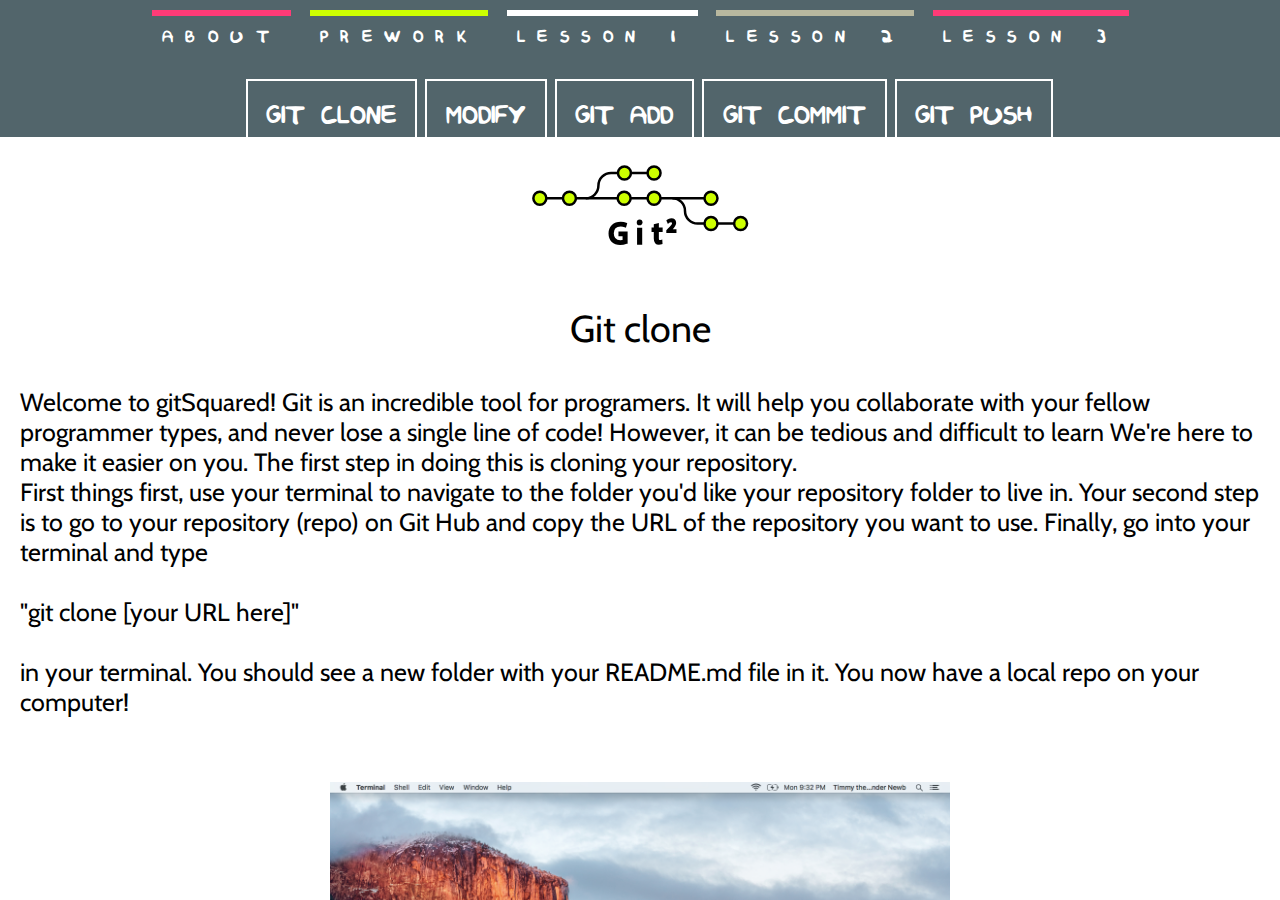
<file: index.html>
<!-- Lesson One -->
<!-- Modules
+git clone
+modify document
+git add
+git commit
+git push
 -->

<!DOCTYPE html>
<html>

<head>
  <link rel="stylesheet" type="text/css" href="css/g2.css">
  <link href='https://fonts.googleapis.com/css?family=Cabin' rel='stylesheet' type='text/css'>
  <title>gitSquared</title>
  <link href="assets/github_vector_icons/octicons.css" rel='stylesheet' type='text/css'>
  <link rel="icon" href="assets/images/git2favicon.svg" type="image/gif" sizes="16x16">
  <meta name="viewport" content="width=device-width, minimum-scale=1.0">

</head>
<body>

  <div id="wrapper">
    <div id="navigation_wrap">
      <div id="siteNav">
        <div id="siteNavItems">
          <a href="about.html" class="intraLink" id="about">about</a>

          <a href="prework.html"class="intraLink" id="prework">prework</a>
          <a href="index.html" class="intraLink" id="index">lesson 1</a>
          <a href="lessonTwo.html" class="intraLink" id="lesson2">lesson 2</a>
          <a href="lessonThree.html" class="intraLink" id="lesson3">lesson 3</a>
        </div>
        <div id="lessonNav">
          <a href="#module_1" class="intraLink">git clone</a>
          <a href="#module_2" class="intraLink">modify</a>
          <a href="#module_3" class="intraLink">git add</a>
          <a href="#module_4" class="intraLink">git commit</a>
          <a href="#module_5" class="intraLink">git push</a>
        </div>


      </div>
    </div>
    <div id="content">

      <div class="scroll">
        <div id="dynamic_header">
          <div id=branch_animate>
          <object id="branching-multi" type="image/svg+xml" data="svg/branch-master.svg"></object>

        </div>

        </div>
        <!--MOD1-->
        <div class="modules" id="module_1">
          <div class="moduleTitle">Git clone</div>
          <div class="moduleOneContent"><p>Welcome to gitSquared! Git is an incredible tool for programers. It will help you collaborate with your fellow programmer types, and never lose a single line of code! However, it can be tedious and difficult to learn We're here to make it easier on you. The first step in doing this is cloning your repository.<br> First things first, use your terminal to navigate to the folder you'd like your repository folder to live in. Your second step is to go to your repository (repo) on Git Hub and copy the URL of the repository you want to use. Finally, go into your terminal and type <br><br> "git clone [your URL here]" <br><br>in your terminal. You should see a new folder with your README.md file in it. You now have a local repo on your computer! </p> </div>
          <br>
          <div id="graphicInterfaceModOne">
            <img src="" id="moduleOnePicture">
          </div>
          <div id="moduleOneOutput">
          <p>
            You behold your desktop. What do you do?
          </p>
        </div>
        <div id="moduleOneButtonDiv">
          <button class="moduleOneButtons" onclick="cloneMethods.openTerminal()">Open Terminal</button>
          <button class="moduleOneButtons" onclick="cloneMethods.openGitHub()">Open GitHub</button>
          <button class="moduleOneButtons" onclick="cloneMethods.copyURL()">Copy URL</button>
          <button class="moduleOneButtons" onclick="cloneMethods.navigateTerminal()">Select Local Repo Location</button>
          <button class="moduleOneButtons" onclick="cloneMethods.enterGitCloneCommand()">Enter "git clone" command</button>
          <button class="moduleOneButtons" onclick="cloneMethods.reset()">Start Over</button>
          </div>
          </div>
        <!--MOD1-END-->

        <!--MOD2-->
        <div class="modules" id="module_2">
          <div class="moduleTitle">Mod the Thing</div>
          <div class="module_content">
            <p>This step is where your modify your document. Our recomendation is to do a simple text file. In your terminal navigate into your repository folder. Type
              <br>
              <br> "touch testFile.txt"
              <br>
              <br> in your terminal. Then, try an "ls" command, to see your newly created document!
              <br>
              <br> Before we carry on much farther, a few terms to help you understand whats going on with git.
              <br> We will refer to things as "local" or "remote". <strong> Local</strong> refers to documents that are on your computer. This includes anything you've not commited, or added (don't worry if you don't know what those are yet. We'll go into them more later!). Anything refered to as <strong>remote </strong>is on another computer. In this context, we'll be accessing GitHub's servers. If that sounds challenging, worry not! It can be daunting at first, but you'll be a wiz at it before you know it!
              <br>
              <br>So, now that we've updated the file and learned what local and remote are, What happens next?
            </p>
          </div>
        </div>
        <!--MOD2-END-->

        <!--MOD3-->
        <div class="modules" id="module_3">
          <div class="moduleTitle">Git Add: The Staging Area!</div>
          <div class="module_content">
            <p class="command"><em>git add [your file here]</em></p>
            <object id="add" type="image/svg+xml" data="svg/add.svg"></object></p>
            <p>Git has a Staging Area! That's right! This is the first step in the two-step
              check-in process. In this area you can:</p>
              <ul>
                <li>Stage files for commit after making a certain amount of changes and you think that
                  you want to have this version tracked.</li>
                  <li>You can add many files or a single file at a time.</li>
                  <li>You can also undo local changes with: git checkout [your file here] </li>
                  <li>You can remove a file from the staging area with: git reset HEAD [your file here]
                    (and still keep the local changes in the file).</li>
                  </ul>
                </div>

                <div class="feedback">
                  <p id="intro">Assusming that you have made some changes to your TestFile.txt and you are happy
                    with them. Now we'll add the file to the "Staging area". Please type the correct command that you
                    would type in your terminal in the input field.</p>
                    <div class="feedbackBox">
                      <p id="correct">Correct!</p>
                      <p id="sorry">Sorry, that was not correct. Click on the hint button if you need a hint.</p>
                      <p id="addHint">Hint: git add [your file here]</p>
                    </div>
                  </div>

                  <div class="moduleUI">
                    <input class="lesson_input" id="gitAddInput">git command</input>
                    <button class="lesson_button" id="enterCommand">Submit Command</button>
                    <button class="lesson_button" id="hintGitAdd">Hint</button>
                  </div>

                </div>
                <!--MOD3-END-->

                <!--MOD4-->
                <div class="modules" id="module_4">
                  <div class="moduleTitle">Git Commit: Locking your changes</div>
                  <div class="module_content">
                    <p class="command"><em>git commit -m "[Your detail description here]"</em></p>
                    <ul>
                      <li>This is one of the MOST IMPORTANT git command.</li>
                      <li>This command commits the staged snapshots to the project history.</li>
                      <li>Snapshots are commited to the local repository and requires no
                        interaction with other repositories.</li>
                        <li>Snapshots are safe from changes, unless you explicitly ask Git to do so.</li>
                      </ul>
                    </div>
                    <div class="feedback">
                      <p id="introCommit">Now assume that you aleady have done git add for your testFile.txt.
                        We need to do git commit so that Git will protect the snapshots that we have staged.
                        Please type the correct command that you would type in your terminal in the input field.</p>
                        <div class="feedbackBox">
                          <p id="correctCommit">Correct!</p>
                          <p id="sorryCommit">Sorry, that was not correct. Make sure that you did not leave your description
                            message empty. Also, make sure that you open/close your commit message properly Click on the hint button if you need a hint.</p>
                          <p id="commitHint">Hint: git commit -m "[Your detail description here]"</p>
                        </div>
                        </div>
                        <div class="moduleUI">
                          <input class="lesson_input" id="gitCommitInput">git command</input>
                          <button class="lesson_button" id="enterCommit">Submit Command</button>
                          <button class="lesson_button" id="hintGitCommit">Hint</button>
                        </div>
                      </div>
                      <!--MOD4-END-->

                      <!--MOD5-->
                      <div class="modules" id="module_5">
                        <div class="moduleTitle">Git Push <span class="octicon octicon-repo-push"></span></div>
                        <div class="module">In this module, you will learn how to push files using git</div>
                        <div class="module_content">
                          <p>In the previous module, you have:<br>
                            Cloned and Modified your example file, <br>
                            Added those changes to your staged commits<br>
                            Commited your changes to your repository<br>
                            Now you will:
                            Push those changes to your github repository, so that your local repository <br>
                            <strong>and</strong> remote repository are identical. Lets try it below:
                          </p>
                        </div>
                        <div class="feedbackBox">
                            <p id="modOutput"></p>
                          </div>
                        <div class="moduleUI">
                          <p>Please type the correct git push command</p>
                          <input class="lesson_input" id="lesson_4_input" type="text"></input>
                          <button onclick="pushObject.pushMod()" class="lesson_button" id="lesson_4_button">enter git command</button>
                          <button onclick="pushObject.pushHint ()" class="lesson_button" id="lesson_4_hint">hint?</button>
                        </div>
                        </div>
                      </div>
                      </div>
                      </div>
                    </div> <!--ID=SCROLL-->
                  </div> <!--ID=CONTENT-->
                </div> <!--ID=WRAPPER-->

                <script src="js/jquery-2.1.4.min.js"></script>
                <script src="js/add.js" type="text/javascript"></script>
                <script src="js/commit.js" type="text/javascript"></script>
                <script src="js/push.js" type="text/javascript"></script>
                <script src="js/clone.js" type="text/javascript"></script>

              </body>
              </html>
</file>
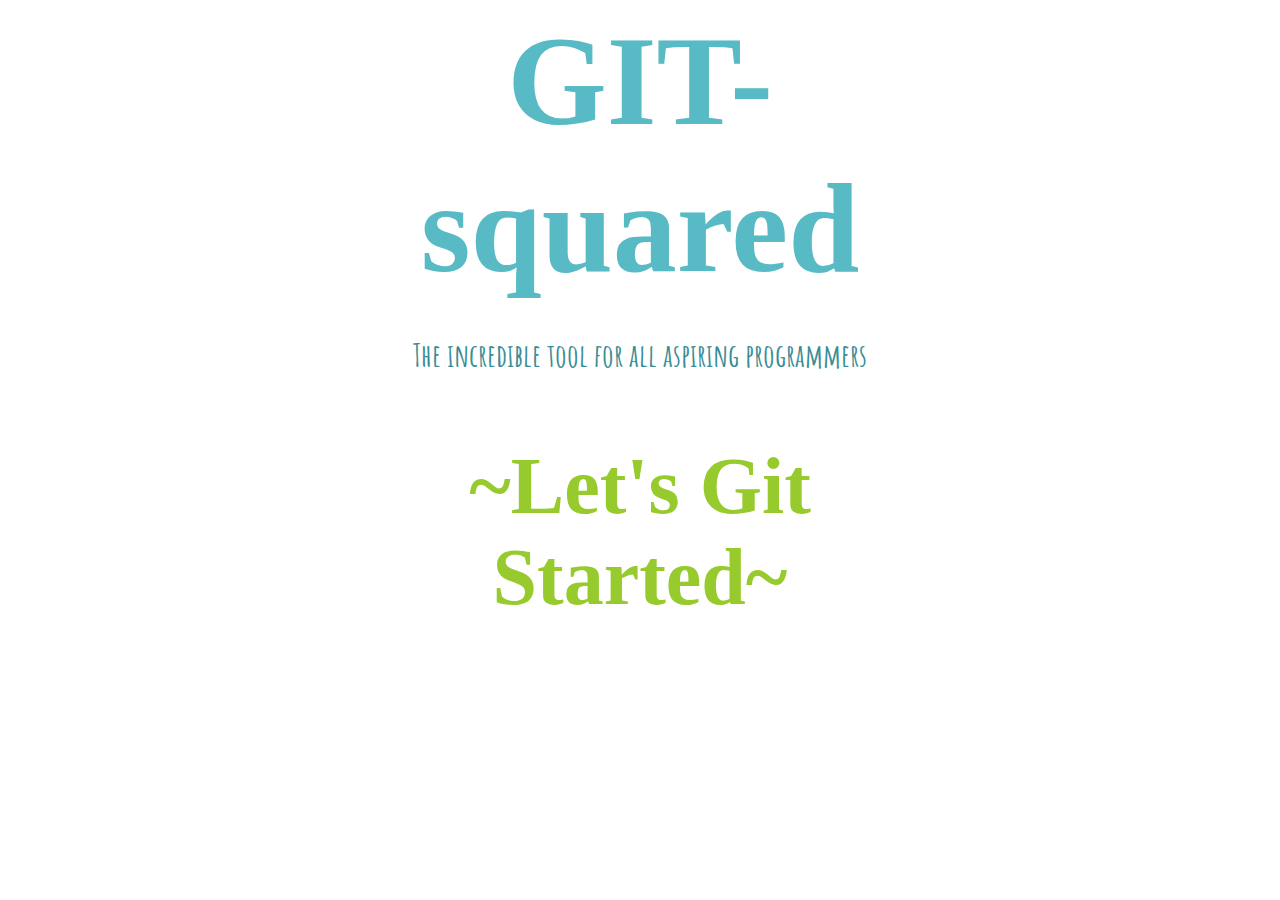
<file: GitSquaredHome.html>
<!DOCTYPEhtml>
<html>



<head>
<link rel="stylesheet" type="" href="GitSquaredHome.css">
<link href='https://fonts.googleapis.com/css?family=Amatic+SC:400,700' rel='stylesheet' type='text/css'>
</head>


<body>
  <div id="body">
    <div id="titleBox">
      <h1 id="mainHeader" >GIT-squared</h1>
        <h3 id="mainSubHeader">The incredible tool for all aspiring programmers</h3>
    </div>
    <a href="index.html" style="text-decoration:none"><h2 id="enterButton">~Let's Git Started~</h2></a>
    <br>
    <br>
  <!-- <nav id="navigation">
      <h6 class="selections">About</h6>
      <h6 class="selections">Pre-work</h6>
      <h6 class="selections">Github</h6>
      <h6 class="selections">Lesson1</h6>
      <h6 class="selections">Lesson2</h6>
     </nav>
  -->
  <div>
</body>
<footer>

</footer>












</html>
</file>
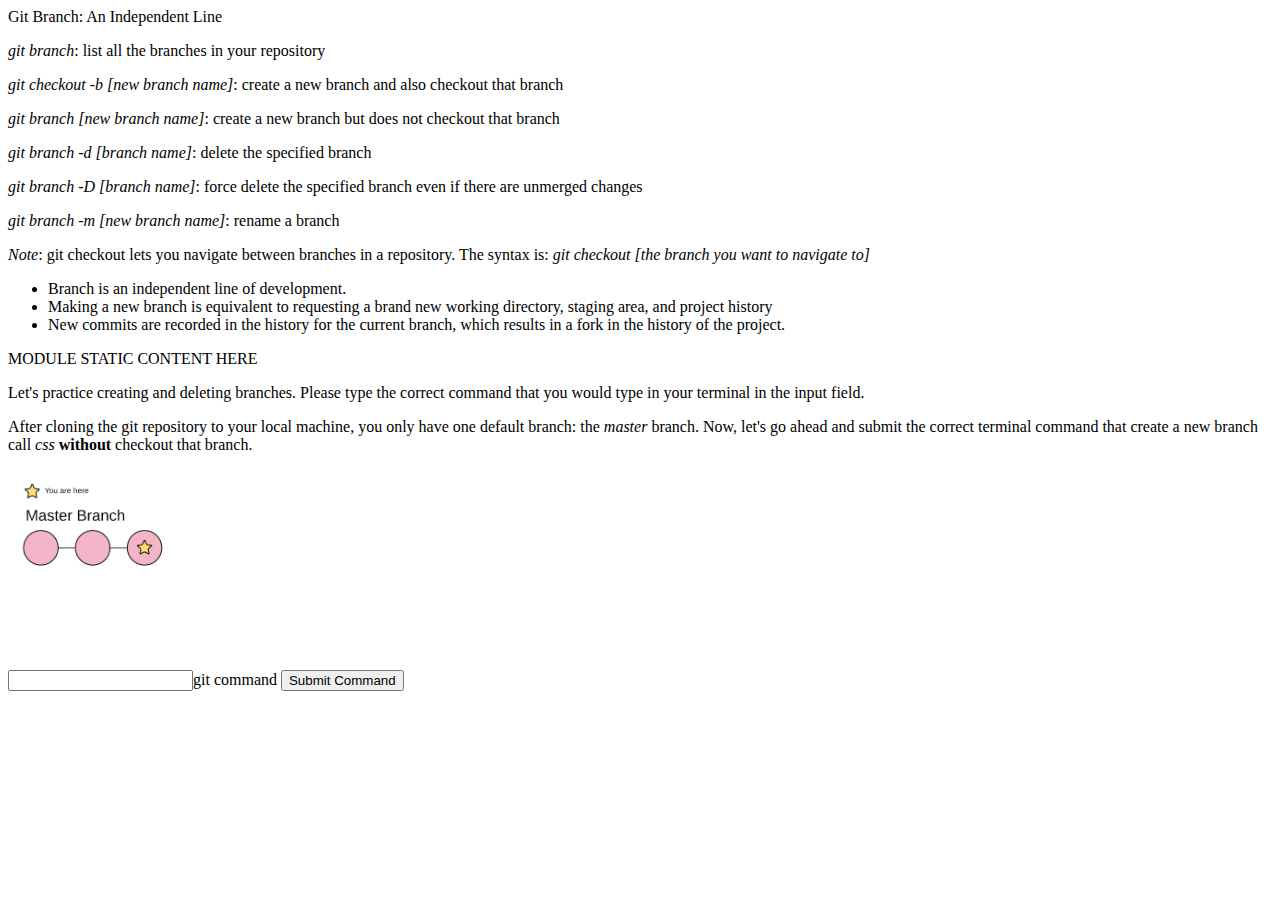
<file: lesson2.html>
<!DOCTYPE html>
<html>
<head>
 <title></title>
</head>
<body>


          <!--****************************-->
          <!--Module 3 Git Add starts here-->
          <!--****************************-->
          <div id="module_3">
            <div class="moduleTitle">Git Branch: An Independent Line</div>
            <div class="module_content">
              <p class="command"><em>git branch</em>: list all the branches in your
              repository</p>
              <p class="command"><em>git checkout -b [new branch name]</em>: create a new
              branch and also checkout that branch</p>
              <p class="command"><em>git branch [new branch name]</em>: create a new branch
              but does not checkout that branch</p>
              <p class="command"><em>git branch -d [branch name]</em>: delete the specified branch</p>
              <p class="command"><em>git branch -D [branch name]</em>: force delete the specified
              branch even if there are unmerged changes</p>
              <p class="command"><em>git branch -m [new branch name]</em>: rename a branch</p>
              <p class="command"><em>Note</em>: git checkout lets you navigate between branches in a repository. The
              syntax is: <i>git checkout [the branch you want to navigate to]</i></p>

            <ul>
              <li>Branch is an independent line of development.</li>
              <li>Making a new branch is equivalent to requesting a brand new working directory,
              staging area, and project history</li>
              <li>New commits are recorded in the history for the current branch,
              which results in a fork in the history of the project.</li>
            </ul>
          </div>

          <div class="module_vis_static">MODULE STATIC CONTENT HERE</div>


          <!--User Interactive Part-->
          <div class="feedback">
            <p>Let's practice creating and deleting branches. Please type the correct command that you
             would type in your terminal in the input field.</p>
            <p class="intro" id="intro1">After cloning the git repository to your local machine, you only have one default branch: the <em>master</em> branch. Now, let's go ahead and submit the correct terminal command that create a new
             branch call <i>css</i> <b>without</b> checkout that branch.</p>
             <p class="messageBranch" id="correctBranch">Correct!</p>
              <p class="messageBranch" id="sorryBranch">Sorry, that was not correct. Do you need a <a href="#module_3">hint</a>?</p>
             <div>
              <img class="feedbackIllustration" id="master" src="assets/Jessica_Branch/master1.png" alt="master branch" width="400" height="200">
              <img class="feedbackIllustration" id="css" src="assets/Jessica_Branch/css1.png" alt="css branch grows from master branch" width="400" height="200">
              <img class="feedbackIllustration" id="mistake" src="assets/Jessica_Branch/mistake_branch1.png" width="400" height="200">
              <img class="feedbackIllustration" id="terminal" src="assets/Jessica_Branch/terminalBranch.png" width="400" height="200">
              <img class="feedbackIllustration" id="backMaster" src="assets/Jessica_Branch/Back_to_master1.png" width="400" height="200">
              <img class="feedbackIllustration" id="deleteMistake" src="assets/Jessica_Branch/Final1.png" width="400" height="200">
             </div>

            <p class="intro" id="intro2">So far we have 2 branches: a <i>master</i> branch and a <i>css</i> branch. Please submit the correct command that creates a new branch called <i>mistake_branch</i> and checkout that branch at the same time</p>
            <p class="intro" id="intro3">We now have 3 branches: <i>master</i>, <i>css</i>, and <i>mistake_branch</i>. Please submit the following command: <i>git branch</i> to see how the terminal indicates that you are currently on <i>mistake_branch</i></p> <!--After submitting here, will show terminal screen cap-->
            <p class="intro" id="intro4">Now, let's go back to the master branch. Please submit the correct command that navigates you back to the <i>master</i> branch.</p>
            <p class="intro" id="intro5">Awesome work so far! Now, let's go ahead and delete the <i>mistake_branch</i>. Since we did not make any changes to any file on the <i>mistake_branch</i>, we will not need to force delete it. However, both delete commands will work just fine in this case. We advise that you use the normal delete command, since Git will prevent you from deleting the branch with unmerged changes. Please submit the correct command to delete the <i>mistake_branch</i>.</p>
            <p class="intro" id="intro6">Great job! We hope now you have a better understanding of git branching! Click the Submit Command button again to restart the practice.</p>

           </div>

            <input class="lesson_input" id="gitBranchInput">git command</input>
            <button class="lesson_button" id="enterCommand">Submit Command</button>

        </div>

          <!--****************************-->
          <!--Module 3 Git Add ends here  -->
          <!--****************************-->
          <script src="js/jquery-2.1.4.min.js"></script>
          <script src="js/branch.js" type="text/javascript"></script>
  </body>
</html>
</file>
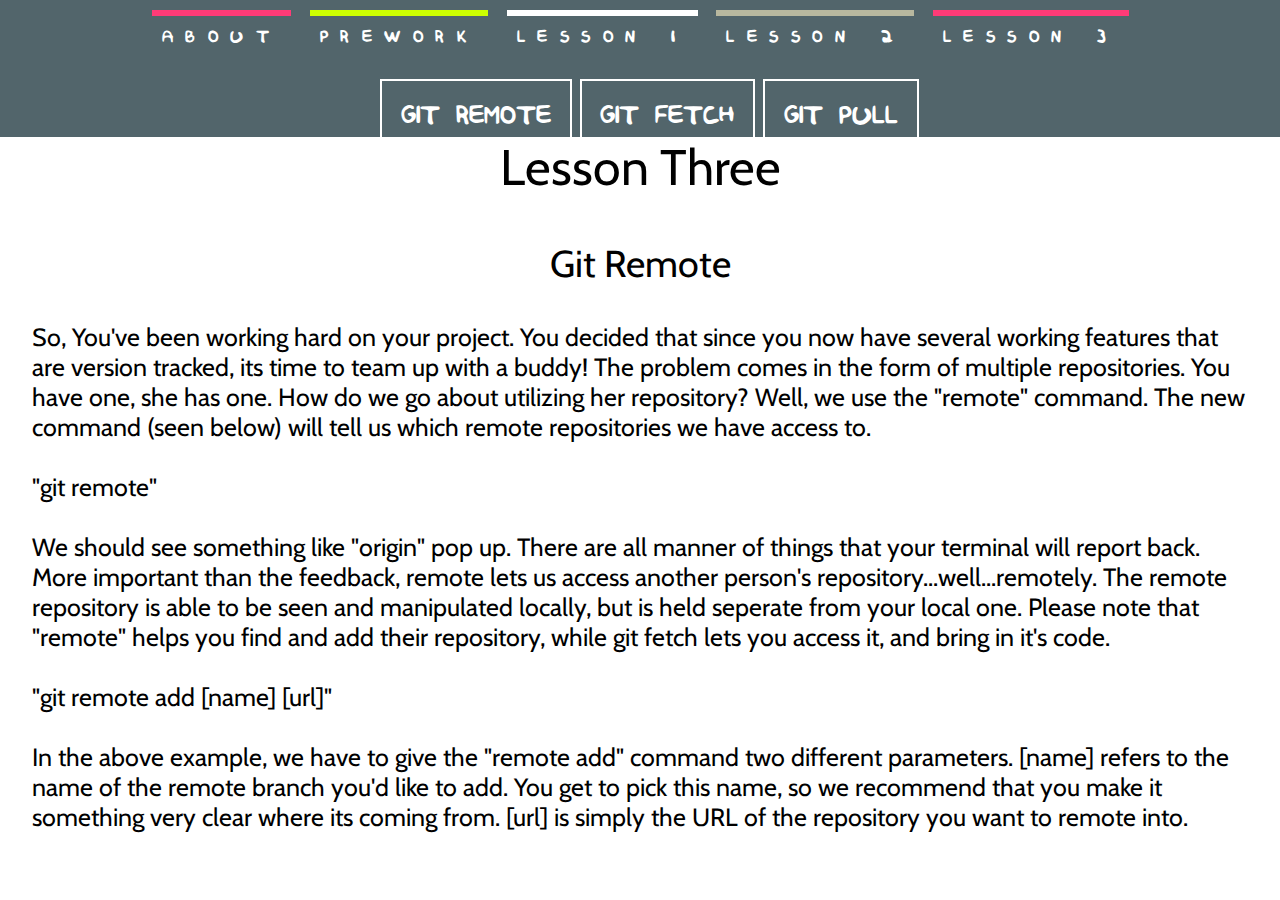
<file: lessonThree.html>
<!-- Lesson Three -->
<!-- Modules
+git remote
+git fetch
+git pull
 -->

<!DOCTYPE html>
<html>
<head>
  <link rel="stylesheet" type="text/css" href="css/g2.css">
  <link href='https://fonts.googleapis.com/css?family=Cabin' rel='stylesheet' type='text/css'>
  <title>gitSquared</title>
  <link href="assets/github_vector_icons/octicons.css" rel='stylesheet' type='text/css'>
  <meta name="viewport" content="width=device-width, minimum-scale=1.0">
</head>

<body>

<div id="wrapper">

    <div id="navigation_wrap">
      <div id="siteNav">
        <div id="siteNavItems">
          <a href="about.html" class="intraLink" id="about">about</a>

          <a href="prework.html"class="intraLink" id="prework">prework</a>
          <a href="index.html" class="intraLink" id="index">lesson 1</a>
          <a href="lessonTwo.html" class="intraLink" id="lesson2">lesson 2</a>
          <a href="lessonThree.html" class="intraLink" id="lesson3">lesson 3</a>
        </div>
        <div id="lessonNav">
          <a href="#module_1" class="intraLink">git remote</a>
          <a href="#module_2" class="intraLink">git fetch</a>
          <a href="#module_3" class="intraLink">git pull</a>
        </div>


      </div>
    </div>

  <div id="content">

    <div class="scroll">

      <div id="dynamic_header">Lesson Three</div>

      <div class="modules">



        <div id="module_1">
            <!--****************************-->
            <!--Module 1 Git remote starts here -->
            <!--****************************-->
            <div class="moduleTitle">Git Remote</div>
            <!-- <div class="module">MODEL HERE</div> -->
            <div class="module_content"><p> So, You've been working hard on your project. You decided that since you now have several working features that are version tracked, its time to team up with a buddy! The problem comes in the form of multiple repositories. You have one, she has one. How do we go about utilizing her repository? Well, we use the "remote" command.  The new command (seen below) will tell us which remote repositories we have access to.
            <br>
            <br>
            "git remote"
            <br>
            <br>
            We should see something like "origin" pop up. There are all manner of things that your terminal will report back. More important than the feedback, remote lets us access another person's repository...well...remotely. The remote repository is able to be seen and manipulated locally, but is held seperate from your local one. Please note that "remote" helps you find and add their repository, while git fetch lets you access it, and bring in it's code.
            <br>
            <br>
            "git remote add [name] [url]"
            <br>
            <br>
            In the above example, we have to give the "remote add" command two different parameters. [name] refers to the name of the remote branch you'd like to add. You get to pick this name, so we recommend that you make it something very clear where its coming from. [url] is simply the URL of the repository you want to remote into.

            </p> </div>

          </div> <!--Ends Mod 1 Div-->

          <!--****************************-->
          <!--Module 1 Git Remote ends here -->
          <!--****************************-->


          <!--******************************-->
          <!--Module 2 Git Fetch starts here-->
          <!--******************************-->
          <div id="module_2">
            <div class="moduleTitle">Git Fetch: Import Commits</div>
            <div class="module_content">
              <p class="command"><em>git fetch [remote]</em>: fetch all of the branches from the repository and download all of the required commits and files from the other repository.</p>
              <p class="command"><em>git fetch [remote] [branch]</em>Same as the above command, but only fetch the specified branch.</p>

            <ul>
              <li>This command imports commits from a remote repository into your local repo.</li>
              <li>Fetch content is represented as a remote branch and has no effect on your local developments.</li>
              <li>This gives you a chance to review changes before integrating them into your copy of the project.</li>
              <li>Remote branches represent commits from somebody else's repository.</li>
              <li>To view your remote branches, call <i>git branch -r</i></li>
              <li>You can inspect remote branches with <i>git checkout</i> and <i>git log</i>.</li>
              <li>Once you approve the changes, you can merge it into a local branch with <i>git merge</i>.</li>
            </ul>

            </div>

          <!-- <div class="module_vis_static">MODULE STATIC CONTENT HERE</div> -->

          </div><!-- Ends module 2  -->
          <div id="module_3">
          <div class="moduleTitle">Git Pull</div>
           <!-- <div class="module">MODEL HERE</div> -->
           <div class="module_content"><p> We just touched base on the two commands, fetch and merge. Now that we understand how those two collaborate together we will have an easy transition into comprehending git pull...</p>
           <p>Simply put a git pull request is a combination of both the fetch and merge commands. It functions as one single command but adresses both the fetch and merge commands and their process (Isn't that great, you only need one single command!).</p>
           <ul>
             <li>Before:
            <br> git fetch "+" git merge</li>
             <li>Now:
            <br> git pull</li>
          </ul>
          <div class="feedbackBox">
            <p id="L3GotIt"></p>
          </div>
            <div id="LessonThreeModuleOneButtons">
             <button  onclick="pullObject.solidJob()"> I got it!</button>
             <button  onclick="pullObject.reread()"> I don't got it!</button>
           </div>


          </div>
          </div>
        </div> <!--Ends Modules  Div-->
      </div> <!--Ends Scroll  Div-->
    </div> <!--Ends Content  Div-->
</div> <!--Ends Wrapper  Div-->
<script src="js/jquery-2.1.4.min.js"></script>
<script type="text/javascript" src="js/pull.js"></script>
<script type="text/javascript" src="js/status.js"></script>
</body>
</html>
</file>
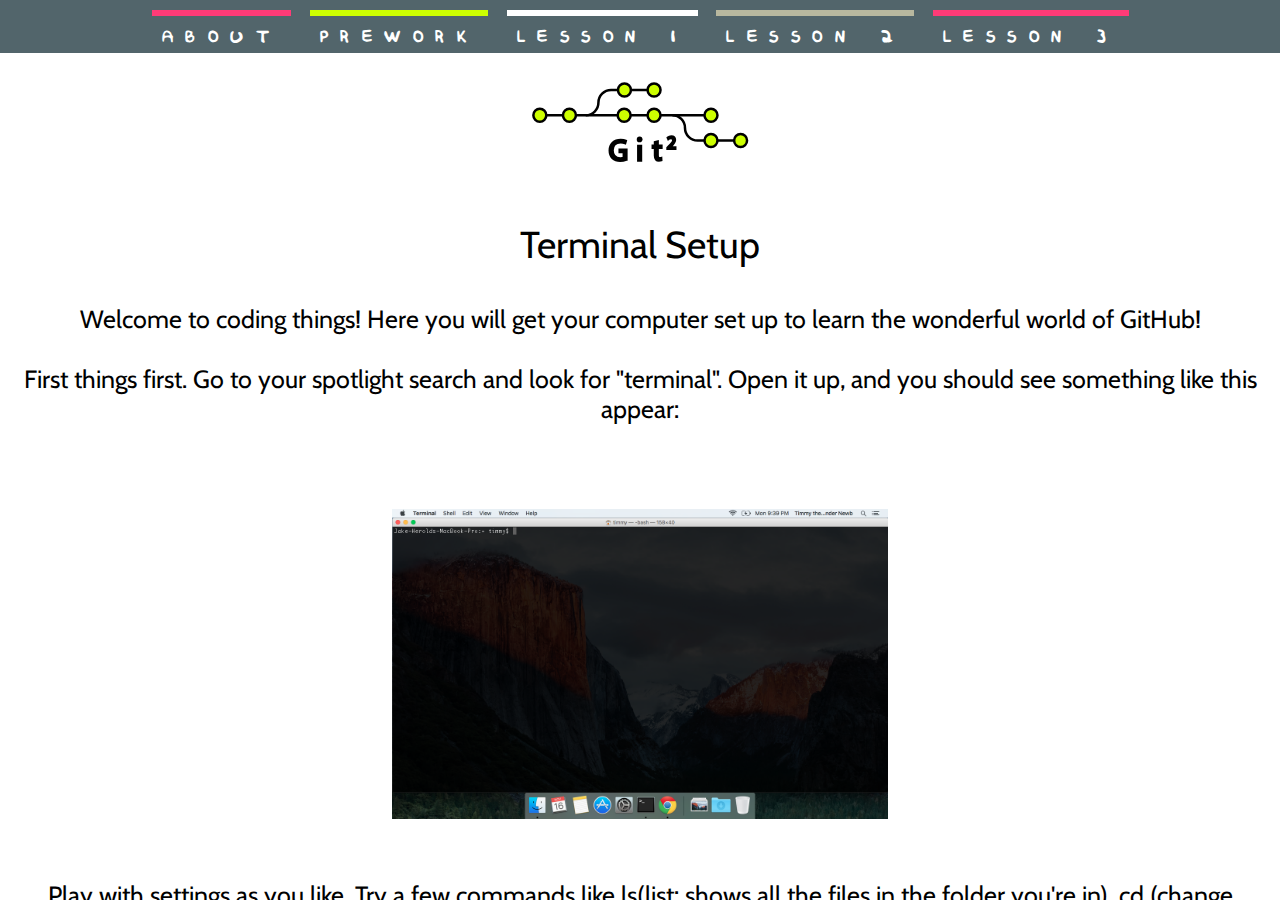
<file: prework.html>
<!DOCTYPE html>
<html>
<head>
  <link rel="stylesheet" type="text/css" href="css/g2.css">
  <link href='https://fonts.googleapis.com/css?family=Cabin' rel='stylesheet' type='text/css'>
  <title>gitSquared</title>
  <link href="assets/github_vector_icons/octicons.css" rel='stylesheet' type='text/css'>
  <link rel="icon" href="assets/images/git2favicon.svg" type="image/gif" sizes="16x16">
  <meta name="viewport" content="width=device-width, minimum-scale=1.0">

</head>
<body>

  <div id="wrapper">
    <div id="navigation_wrap">
      <div id="siteNav">
        <div id="siteNavItems">
          <a href="about.html" class="intraLink" id="about">about</a>

          <a href="prework.html"class="intraLink" id="prework">prework</a>
          <a href="index.html" class="intraLink" id="index">lesson 1</a>
          <a href="lessonTwo.html" class="intraLink" id="lesson2">lesson 2</a>
          <a href="lessonThree.html" class="intraLink" id="lesson3">lesson 3</a>
        </div>


      </div>
    </div>
    <div id="content">

      <div class="scroll">
        <div id="dynamic_header">
          <div id=branch_animate>
          <object id="branching-multi" type="image/svg+xml" data="svg/branch-master.svg"></object>

        </div>
        </div>
      <div id="module_1">
            <!--****************************-->
            <!--Module 1 Git remote starts here -->
            <!--****************************-->
            <div class="moduleTitle">Terminal Setup</div>

            <div class="module_content"><p> Welcome to coding things!  Here you will get your computer set up to learn the wonderful world of GitHub!

            <br>
            <br>
            First things first. Go to your spotlight search and look for "terminal". Open it up, and you should see something like this appear:</p>
            <br>
            <br>
            <img id ="preworkTerminalPic"src="assets/images/terminal.png">
            <br>
            <br>
            <p>
            Play with settings as you like. Try a few commands like ls(list: shows all the files in the folder you're in), cd (change directory: goes to a new folder), or pwd (print working directory: shows where you are from the very root of your computer).
            <br>
            <br>
            There is a lot to learn about terminal, but we won't get into it all here. Play around until you know how to change directories, and get back to where you started. We'll go into more detail later, as we need different commands for different steps.

            </p> </div>
          </div> <!--Ends Mod 1 Div-->

          <!--****************************-->
          <!--Module 1 Terminal -->
          <!--****************************-->

            <!--****************************-->
            <!--Module 2 TextEdit starts here -->
            <!--****************************-->

            <div id="module_2">
            <div class="moduleTitle">Get a text editor</div>

            <div class="module_content">
            <p> When writing code, we use text editors. There are several to choose from. We recommend either Sublime or Atom. Both are free to use, and have a host of useful features.
            <br>
            <br>
            <a href="http://www.sublimetext.com/3">Sublime</a>
            <br>
            <a href="https://atom.io/">Atom</a>
            <br>
            <br>
            You're in the home stretch now! Lets go get a GitHub account!

            </p>
            </div>
          </div> <!--Ends Mod 2 Div-->

          <!--****************************-->
          <!--Module 2 TextEdit -->
          <!--****************************-->
          <!--****************************-->
            <!--Module 3 Github starts here -->
            <!--****************************-->

            <div id="module_2">
            <div class="moduleTitle">Make A GitHub Account</div>

            <div class="module_content">
            <p id="githubPreworkText"> Last step! Click on the cat below to go to GitHub!

            <a href="https://github.com"><img id="gitHubCat" src="assets/images/gitHubCat.png"></a>

            </p>
            </div>
          </div> <!--Ends Mod 3 Div-->

          <!--****************************-->
          <!--Module 3 Github Ends here -->
          <!--****************************-->

      </div>
    </div>
  </div>
  </html>
</file>
<file: css/g2.css>
@font-face {
    font-family: Fabfelt;
    src: url(fonts/FabfeltScript-Bold.otf);
}
@font-face {
    font-family: Lumber;
    src: url(fonts/Lumber.ttf);
}
* {
  padding: 0;
  font-family: Cabin, sans-serif;
}
html, body {
    padding: 0;
    margin: 0;
    font-size: 1.25em;
    height: 100%;
}
ul{
  padding: 1em;
}
a {
  text-decoration: none;
  color: #52656B;
}
a:hover {
  color: #FF3B77;
}
a:active {
  color: #7F1D3B;
}

#wrapper:before {
    content:'';
    float: left;
    height: 100%;
}
#wrapper {
    height: 100%;
}

#branch_animate {
  margin: 0 auto;
  margin: .25em;
}

#branching-multi {
  width: 400px;
  height: 100px;
}
@media screen and (max-width: 500px) {
   #navigation_wrap {
    font-size: .5em;
   }

   body{

    font-size: .5em;
   }

}

#navigation_wrap {
  margin-top: 0;
  text-align: center;
  background: #52656B;
}
#siteNav {
    display: inline-block;
    height: 2em;
    font-size: 1em;

}
#siteNavItems {
  margin-top: 10px;
  display: inline-block;
  height: 100%;
  color: #FFFFFF;
  letter-spacing: .5em;
}
/*topcolors*/
#about {
  border-top: 6px solid #FF3B77;
}
#prework {
  border-top: 6px solid #CDFF00;
}
#index {
  border-top: 6px solid #FFFFFF;
}
#lesson2 {
  border-top: 6px solid #B8B89F;
}
#lesson3 {
  border-top: 6px solid #FF3B77;
}
/****/
#siteNavItems > a {
  display: inline-block;
  margin-top: 0;
  padding: 10px;
}
#siteNavItems > a, #lessonNav > a {
  color: #FFFFFF;
}
#siteNavItems > a:active, #lessonNav > a:active {
  color: #FF3B77;
}
#siteNavItems > a:hover, #lessonNav > a:hover {
  color: #FF3B77;
}

#lessonNav {
    padding: .5em;
    font-size: 1.5em;
    padding-left: 1em;
}
#lessonNav > a {
display: inline-block;
padding: .5em;
border: 2px solid white;
}
.intraLink {
  font-family:'Lumber','Fabfelt';
}
/****/

div#dynamic_header {
height: 50px;
font-size: 2em;
text-align: center;
height: 1em;
display: inline;
}
#logo{
  font-family:'Lumber','Fabfelt';
  font-size: 2em;
}
#superTwo{
  font-family:'Lumber','Fabfelt';
}
#logoSubscript{
  font-size: .6em;
  font-family:'Lumber','Fabfelt';

}
div#lesson_header {
height: 50px;
background: #DBE2E7;
position: sticky;
}
#content {
    position: relative;
    background: white;
}
#content:after {
    content:'';
    display: block;
    clear: both;
}
.scroll {
    text-align: center;
    position: absolute;
    height: 100%;
    width: 100%;
    overflow: auto;
}
.lessons {
    height: 1000px;
}

button{
  font-size: 1.1em;
  text-align: center;
  padding:3px;

}
.modules {
  padding: 12px;
  text-align: left;
}
.moduleTitle{
  font-size: 1.5em;
  text-align: center;
  padding-top: .3em;
  padding-bottom: .3em;
}

.moduleUI{
  text-align: center;
}
/*Lesson 1 Mod 1*/
/******************/
/* Git Clone*/
/****************/
#timmy{

}
#clone{
  text-align: left;
}
/*.module {
display: inline;
background-color: #ffffff;
width: 100%;
height: 90%;
padding: 20px;
}*/

#moduleOnePicture {
  width: 50%;
  margin: 10px auto;
  /*float:right;*/
}
#moduleOneContent{
  display: inline;
  padding: .2em;
}
#graphicInterfaceModOne{
  display: block;
  text-align: center;
}
#moduleOneOutput{
  text-align: center;
  /*padding-top: .2em;
  padding-bottom: .2em;*/
}

.moduleOneButtons{
  text-align: center;
  margin-top: .3em;
  margin-bottom: .3em;
}

#moduleOneButtonDiv{
  text-align: center;
  display: inline-block;
}
.command{
  font-size: 1em;
}
#correct, #sorry, #addHint{
  display: none;
}
#modThreeUI{
  text-align: center;
}

#modOnePicDiv{
  text-align: center;
}

/*Lesson 1 Mod 4*/
/*********************/
/* Git Commit*/
/*******************/

#correctCommit, #sorryCommit, #commitHint{
  display: none;
}

/******************/
/*   SVG STUFF   */
/****************/

object {
width: 300px;
height: 300px;
}

#preworkTerminalPic{
  width: 40%;
  margin-right: 30%;
  margin-left: 30%;

}

#gitHubCat{

  width: 30%;
  margin-right: 30%;
  margin-left: 30%;
}

#githubPreworkText{
  text-align: center;
}


/*********************/
/*   Feedback Box   */
/*******************/

/*Lesson 1*/
#moduleOneOutput, .feedbackBox{
  font-size: 15px;
  padding-bottom: 3px;
  background-color: pink;
  margin: 10px auto;
  width: 50%;
  height: 50px;
  text-align: center;
  border: solid 1px silver;
  border-radius: 10px;
  display: block;
  overflow: scroll;
  padding: 0;
}
#LessonThreeModuleOneButtons {
  text-align: center;
}
input{
  width:200px;
  height: 30px;
  background-color: #fff;
  border-radius: 10px;
}
/*Lesson2*/
.illustration{
  width: 40%;
  margin: 10px auto;
}
.Mod2Buttons{
  text-align: center;
}
#LessonTwoModuleOneButtons{
  text-align: center;
}
/******************/
/*VIDEO  STUFF   */
/****************/

#aboutVid{
  width: 25%;
  float:left;
  padding: 1em;
}
#about_content{
display: inline;
text-align:left;
padding: 1em;
margin:1em;
margin-left: 1em;
}


#vidDiv{
 /*text-align: center;*/
 float: left;
 margin: 1.25em;


}
/******************/
/*   Lesson Two  */
/****************/
#module_1, #module_2, #module_3, #module_4{
  padding: 20px;
}
</file>
<file: assets/github_vector_icons/octicons.css>
@font-face {
  font-family: 'octicons';
  src: url('octicons.eot?#iefix') format('embedded-opentype'),
       url('octicons.woff') format('woff'),
       url('octicons.ttf') format('truetype'),
       url('octicons.svg#octicons') format('svg');
  font-weight: normal;
  font-style: normal;
}

/*

.octicon is optimized for 16px.
.mega-octicon is optimized for 32px but can be used larger.

*/
.octicon, .mega-octicon {
  font: normal normal normal 16px/1 octicons;
  display: inline-block;
  text-decoration: none;
  text-rendering: auto;
  -webkit-font-smoothing: antialiased;
  -moz-osx-font-smoothing: grayscale;
  -webkit-user-select: none;
  -moz-user-select: none;
  -ms-user-select: none;
  user-select: none;
}
.mega-octicon { font-size: 32px; }

.octicon-alert:before { content: '\f02d'} /*  */
.octicon-arrow-down:before { content: '\f03f'} /*  */
.octicon-arrow-left:before { content: '\f040'} /*  */
.octicon-arrow-right:before { content: '\f03e'} /*  */
.octicon-arrow-small-down:before { content: '\f0a0'} /*  */
.octicon-arrow-small-left:before { content: '\f0a1'} /*  */
.octicon-arrow-small-right:before { content: '\f071'} /*  */
.octicon-arrow-small-up:before { content: '\f09f'} /*  */
.octicon-arrow-up:before { content: '\f03d'} /*  */
.octicon-microscope:before,
.octicon-beaker:before { content: '\f0dd'} /*  */
.octicon-bell:before { content: '\f0de'} /*  */
.octicon-bold:before { content: '\f0e2'} /*  */
.octicon-book:before { content: '\f007'} /*  */
.octicon-bookmark:before { content: '\f07b'} /*  */
.octicon-briefcase:before { content: '\f0d3'} /*  */
.octicon-broadcast:before { content: '\f048'} /*  */
.octicon-browser:before { content: '\f0c5'} /*  */
.octicon-bug:before { content: '\f091'} /*  */
.octicon-calendar:before { content: '\f068'} /*  */
.octicon-check:before { content: '\f03a'} /*  */
.octicon-checklist:before { content: '\f076'} /*  */
.octicon-chevron-down:before { content: '\f0a3'} /*  */
.octicon-chevron-left:before { content: '\f0a4'} /*  */
.octicon-chevron-right:before { content: '\f078'} /*  */
.octicon-chevron-up:before { content: '\f0a2'} /*  */
.octicon-circle-slash:before { content: '\f084'} /*  */
.octicon-circuit-board:before { content: '\f0d6'} /*  */
.octicon-clippy:before { content: '\f035'} /*  */
.octicon-clock:before { content: '\f046'} /*  */
.octicon-cloud-download:before { content: '\f00b'} /*  */
.octicon-cloud-upload:before { content: '\f00c'} /*  */
.octicon-code:before { content: '\f05f'} /*  */
.octicon-color-mode:before { content: '\f065'} /*  */
.octicon-comment-add:before,
.octicon-comment:before { content: '\f02b'} /*  */
.octicon-comment-discussion:before { content: '\f04f'} /*  */
.octicon-credit-card:before { content: '\f045'} /*  */
.octicon-dash:before { content: '\f0ca'} /*  */
.octicon-dashboard:before { content: '\f07d'} /*  */
.octicon-database:before { content: '\f096'} /*  */
.octicon-clone:before,
.octicon-desktop-download:before { content: '\f0dc'} /*  */
.octicon-device-camera:before { content: '\f056'} /*  */
.octicon-device-camera-video:before { content: '\f057'} /*  */
.octicon-device-desktop:before { content: '\f27c'} /*  */
.octicon-device-mobile:before { content: '\f038'} /*  */
.octicon-diff:before { content: '\f04d'} /*  */
.octicon-diff-added:before { content: '\f06b'} /*  */
.octicon-diff-ignored:before { content: '\f099'} /*  */
.octicon-diff-modified:before { content: '\f06d'} /*  */
.octicon-diff-removed:before { content: '\f06c'} /*  */
.octicon-diff-renamed:before { content: '\f06e'} /*  */
.octicon-ellipsis:before { content: '\f09a'} /*  */
.octicon-eye-unwatch:before,
.octicon-eye-watch:before,
.octicon-eye:before { content: '\f04e'} /*  */
.octicon-file-binary:before { content: '\f094'} /*  */
.octicon-file-code:before { content: '\f010'} /*  */
.octicon-file-directory:before { content: '\f016'} /*  */
.octicon-file-media:before { content: '\f012'} /*  */
.octicon-file-pdf:before { content: '\f014'} /*  */
.octicon-file-submodule:before { content: '\f017'} /*  */
.octicon-file-symlink-directory:before { content: '\f0b1'} /*  */
.octicon-file-symlink-file:before { content: '\f0b0'} /*  */
.octicon-file-text:before { content: '\f011'} /*  */
.octicon-file-zip:before { content: '\f013'} /*  */
.octicon-flame:before { content: '\f0d2'} /*  */
.octicon-fold:before { content: '\f0cc'} /*  */
.octicon-gear:before { content: '\f02f'} /*  */
.octicon-gift:before { content: '\f042'} /*  */
.octicon-gist:before { content: '\f00e'} /*  */
.octicon-gist-secret:before { content: '\f08c'} /*  */
.octicon-git-branch-create:before,
.octicon-git-branch-delete:before,
.octicon-git-branch:before { content: '\f020'} /*  */
.octicon-git-commit:before { content: '\f01f'} /*  */
.octicon-git-compare:before { content: '\f0ac'} /*  */
.octicon-git-merge:before { content: '\f023'} /*  */
.octicon-git-pull-request-abandoned:before,
.octicon-git-pull-request:before { content: '\f009'} /*  */
.octicon-globe:before { content: '\f0b6'} /*  */
.octicon-graph:before { content: '\f043'} /*  */
.octicon-heart:before { content: '\2665'} /* ♥ */
.octicon-history:before { content: '\f07e'} /*  */
.octicon-home:before { content: '\f08d'} /*  */
.octicon-horizontal-rule:before { content: '\f070'} /*  */
.octicon-hubot:before { content: '\f09d'} /*  */
.octicon-inbox:before { content: '\f0cf'} /*  */
.octicon-info:before { content: '\f059'} /*  */
.octicon-issue-closed:before { content: '\f028'} /*  */
.octicon-issue-opened:before { content: '\f026'} /*  */
.octicon-issue-reopened:before { content: '\f027'} /*  */
.octicon-italic:before { content: '\f0e4'} /*  */
.octicon-jersey:before { content: '\f019'} /*  */
.octicon-key:before { content: '\f049'} /*  */
.octicon-keyboard:before { content: '\f00d'} /*  */
.octicon-law:before { content: '\f0d8'} /*  */
.octicon-light-bulb:before { content: '\f000'} /*  */
.octicon-link:before { content: '\f05c'} /*  */
.octicon-link-external:before { content: '\f07f'} /*  */
.octicon-list-ordered:before { content: '\f062'} /*  */
.octicon-list-unordered:before { content: '\f061'} /*  */
.octicon-location:before { content: '\f060'} /*  */
.octicon-gist-private:before,
.octicon-mirror-private:before,
.octicon-git-fork-private:before,
.octicon-lock:before { content: '\f06a'} /*  */
.octicon-logo-gist:before { content: '\f0ad'} /*  */
.octicon-logo-github:before { content: '\f092'} /*  */
.octicon-mail:before { content: '\f03b'} /*  */
.octicon-mail-read:before { content: '\f03c'} /*  */
.octicon-mail-reply:before { content: '\f051'} /*  */
.octicon-mark-github:before { content: '\f00a'} /*  */
.octicon-markdown:before { content: '\f0c9'} /*  */
.octicon-megaphone:before { content: '\f077'} /*  */
.octicon-mention:before { content: '\f0be'} /*  */
.octicon-milestone:before { content: '\f075'} /*  */
.octicon-mirror-public:before,
.octicon-mirror:before { content: '\f024'} /*  */
.octicon-mortar-board:before { content: '\f0d7'} /*  */
.octicon-mute:before { content: '\f080'} /*  */
.octicon-no-newline:before { content: '\f09c'} /*  */
.octicon-octoface:before { content: '\f008'} /*  */
.octicon-organization:before { content: '\f037'} /*  */
.octicon-package:before { content: '\f0c4'} /*  */
.octicon-paintcan:before { content: '\f0d1'} /*  */
.octicon-pencil:before { content: '\f058'} /*  */
.octicon-person-add:before,
.octicon-person-follow:before,
.octicon-person:before { content: '\f018'} /*  */
.octicon-pin:before { content: '\f041'} /*  */
.octicon-plug:before { content: '\f0d4'} /*  */
.octicon-repo-create:before,
.octicon-gist-new:before,
.octicon-file-directory-create:before,
.octicon-file-add:before,
.octicon-plus:before { content: '\f05d'} /*  */
.octicon-primitive-dot:before { content: '\f052'} /*  */
.octicon-primitive-square:before { content: '\f053'} /*  */
.octicon-pulse:before { content: '\f085'} /*  */
.octicon-question:before { content: '\f02c'} /*  */
.octicon-quote:before { content: '\f063'} /*  */
.octicon-radio-tower:before { content: '\f030'} /*  */
.octicon-repo-delete:before,
.octicon-repo:before { content: '\f001'} /*  */
.octicon-repo-clone:before { content: '\f04c'} /*  */
.octicon-repo-force-push:before { content: '\f04a'} /*  */
.octicon-gist-fork:before,
.octicon-repo-forked:before { content: '\f002'} /*  */
.octicon-repo-pull:before { content: '\f006'} /*  */
.octicon-repo-push:before { content: '\f005'} /*  */
.octicon-rocket:before { content: '\f033'} /*  */
.octicon-rss:before { content: '\f034'} /*  */
.octicon-ruby:before { content: '\f047'} /*  */
.octicon-search-save:before,
.octicon-search:before { content: '\f02e'} /*  */
.octicon-server:before { content: '\f097'} /*  */
.octicon-settings:before { content: '\f07c'} /*  */
.octicon-shield:before { content: '\f0e1'} /*  */
.octicon-log-in:before,
.octicon-sign-in:before { content: '\f036'} /*  */
.octicon-log-out:before,
.octicon-sign-out:before { content: '\f032'} /*  */
.octicon-squirrel:before { content: '\f0b2'} /*  */
.octicon-star-add:before,
.octicon-star-delete:before,
.octicon-star:before { content: '\f02a'} /*  */
.octicon-stop:before { content: '\f08f'} /*  */
.octicon-repo-sync:before,
.octicon-sync:before { content: '\f087'} /*  */
.octicon-tag-remove:before,
.octicon-tag-add:before,
.octicon-tag:before { content: '\f015'} /*  */
.octicon-tasklist:before { content: '\f0e5'} /*  */
.octicon-telescope:before { content: '\f088'} /*  */
.octicon-terminal:before { content: '\f0c8'} /*  */
.octicon-text-size:before { content: '\f0e3'} /*  */
.octicon-three-bars:before { content: '\f05e'} /*  */
.octicon-thumbsdown:before { content: '\f0db'} /*  */
.octicon-thumbsup:before { content: '\f0da'} /*  */
.octicon-tools:before { content: '\f031'} /*  */
.octicon-trashcan:before { content: '\f0d0'} /*  */
.octicon-triangle-down:before { content: '\f05b'} /*  */
.octicon-triangle-left:before { content: '\f044'} /*  */
.octicon-triangle-right:before { content: '\f05a'} /*  */
.octicon-triangle-up:before { content: '\f0aa'} /*  */
.octicon-unfold:before { content: '\f039'} /*  */
.octicon-unmute:before { content: '\f0ba'} /*  */
.octicon-versions:before { content: '\f064'} /*  */
.octicon-watch:before { content: '\f0e0'} /*  */
.octicon-remove-close:before,
.octicon-x:before { content: '\f081'} /*  */
.octicon-zap:before { content: '\26A1'} /* ⚡ */
</file>
<file: GitSquaredHome.css>
body{
background-color: ;
}

#body{
width:50%;
height:90%;
margin:0 auto;
margin-top: 0;
}

#mainHeader{
font-family: 'SwistBlnk Banthers', cursive;
font-size:8em;
color: #4BB5C1;
text-align:center;
opacity:0.93;
display:inline-center;
margin-bottom: 0;
padding-top: 0;
margin-top: 0;
}

#enterButton{
font-family: 'SwistBlnk Banthers', cursive;
font-size:5em;
color: #96CA2D;
margin: 1 auto;
text-align:center;
}

h6{
font-size:35px;
font-family: 'SwistBlnk Banthers','Amatic SC', cursive;
position: center;
color:#4BB5C1;
margin:15px 0;
display:inline;
}

#mainSubHeader{
font-family: 'SwistBlnk Banthers','Amatic SC', cursive;
font-size:2em;
color: #3A8D96;
text-align:center;
}

nav{
font-family: 'SwistBlnk Banthers','Amatic SC', cursive;
font-size:4em;
color: #4BB5C1;
text-align:center;
padding-bottom: ;
}

#navigation{
width: 25%;
margin: 0 auto;
padding-top: 20px;
display:inline;
}

#titleBox{
border:10px;
border-color:#4BB5C1;
}

.selections{
}

#title{
display:inline-block;
}

#name{
  position:center;
  text-align:center;
}
</file>
